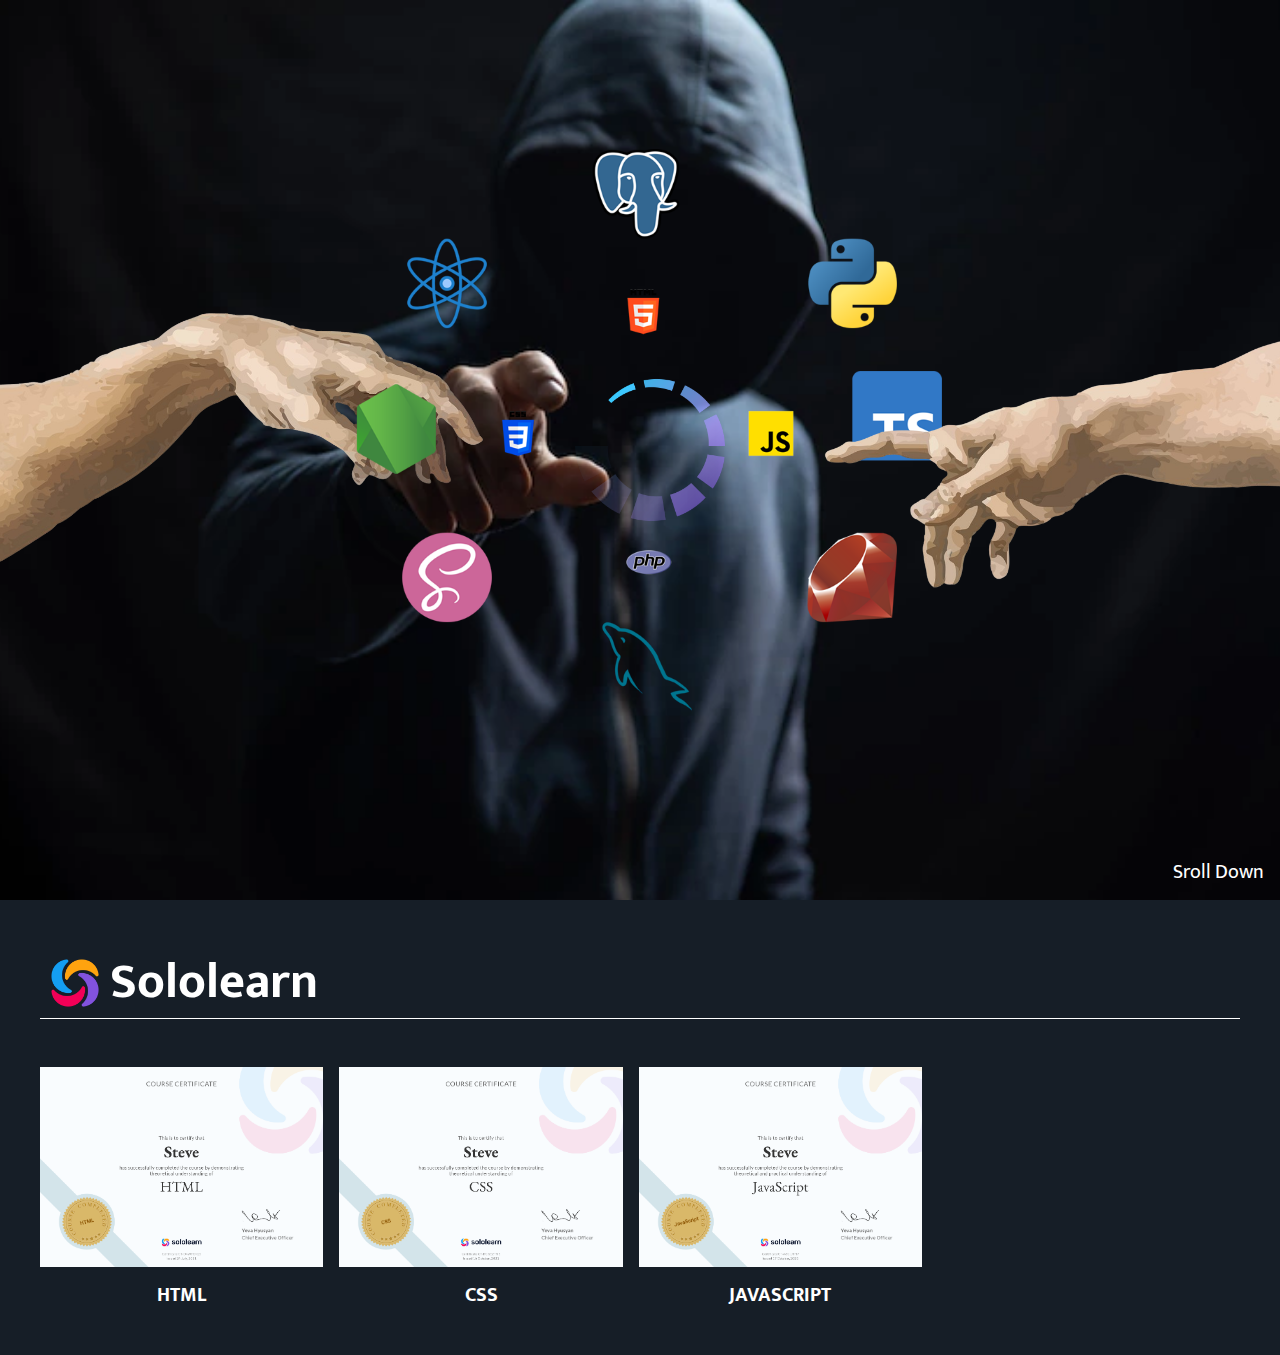
<file: cerificados/certificados.html>
<!DOCTYPE html>
<html lang="en">
<head>
    <meta charset="UTF-8">
    <meta http-equiv="X-UA-Compatible" content="IE=edge">
    <meta name="viewport" content="width=device-width, initial-scale=1.0">
    <!-- css style -->
    <link rel="stylesheet" href="../style/normalize.css">
    <link rel="stylesheet" href="../style/certificados.css">
    <!-- icons -->
    <link rel="stylesheet" href="https://unicons.iconscout.com/release/v4.0.0/css/line.css">
    <!-- logo -->
    <link rel="icon" href="../img/logo.png">
    <title>Certificados | Stiven</title>
</head>
<body>
    <header class="header">
        <img src="../img/certificado/header-left.png" class="arm left" alt="">
        <div class="header__logos">
            <img src="../img/certificado/loading.png" class="logo" alt="">
            <img src="../img/certificado/ruleta-logos-2.png" class="rulete one" alt="">
            <img src="../img/certificado/ruleta-logos.png" class="rulete two" alt="">
        </div>
        <img src="../img/certificado/header-right.png" class="arm right" alt="">
        <a href="#sololearn" class="scroll"><i class="uil uil-angle-down"></i>Sroll Down</a>
    </header>
    <main class="main">
        <section class="sololearn">
            <div class="sololearn__title--container">
                <img src="../img/certificado/sololearn.webp" class="sololearn__logo" alt="">
                <h2 class="sololearn__title">Sololearn</h2>
            </div>
            <div class="cretificados">
                <div class="html">
                    <img src="../img/certificado/sololearn-html.png" class="cerficados__img" alt="">
                    <h3 class="cerficado__title">HTML</h3>
                </div>
                <div class="css">
                    <img src="../img/certificado/sololearn-css.png" class="cerficados__img" alt="">
                    <h3 class="cerficado__title">CSS</h3>
                </div>
                <div class="js">
                    <img src="../img/certificado/sololearn-js.png" class="cerficados__img" alt="">
                    <h3 class="cerficado__title">JAVASCRIPT</h3>
                </div>
            </div>
        </section>

        <section class="container__imgs--actives">
            <div class="container__imgs">
                <img id="img-active" src="../img/certificado/sololearn-html.png" alt="">
                <button id="btn-close"><i class="uil uil-times"></i></button>
                <button id="btn-prev"><i class="uil uil-angle-left-b"></i></button>
                <button id="btn-next"><i class="uil uil-angle-right-b"></i></button>
            </div>
        </section>
    </main>

    <script src="../scripts/certificado.js"></script>
</body>
</html>
</file>
<file: style/certificados.css>
@import url('https://fonts.googleapis.com/css2?family=Mukta:wght@200;400;500;600&display=swap');

body{
    font-family: 'Mukta', sans-serif;
    background-color: hsl(212, 28%, 12%);
}

/* header */
.header{
    height: 100vh;
    background-image: url(../img/certificado/bg.webp);
    background-size: cover;
    background-repeat: no-repeat;
    background-position: center;
    overflow: hidden;
    display: flex;
    align-items: center;
    justify-content: space-between;
    position: relative;
}

.arm{
    width: 700px;
    height: 300px;
}

.left{
    transform: translateX(-80px);
}

.right{
    transform: translateX(80px);
}

.header__logos{
    position: relative;
    display: flex;
    align-items: center;
    justify-content: center;
}

.logo{
    width: 150px;
    height: 150px;
    animation: turn1 10s linear infinite;
}

.rulete{
    position: absolute;
}

.one{
    width: 350px;
    height: 350px;
    animation: turn2 16s linear infinite;
}

.two{
    width: 700px;
    height: 700px;
    animation: turn1 26s linear infinite;
}

@keyframes turn1{
    to{
        transform: rotate(1turn);
    }
}

@keyframes turn2{
    to{
        transform: rotate(-1turn);
    }
}

.scroll{
    position: absolute;
    bottom: 0;
    right: 0;
    color: #fff;
    font-size: 20px;
    margin-right: 1rem;
    margin-bottom: 1rem;
    display: flex;
    align-items: center;
    transition: .5s;
}
.scroll i{
    font-size: 30px;
}

.scroll:hover{
    transform: translateY(-5px);
}

.main{
    max-width: 1200px;
    margin: auto;
    overflow: hidden;
}

.sololearn__title--container{
    display: flex;
    margin-top: 3rem;
    align-items: center;
    border-bottom: 1px solid#fff;
}

.sololearn__logo{
    width: 70px;
    height: 70px;
}

.sololearn__title{
    color: #fff;
    font-size: 50px;
}

.cretificados{
    display: flex;
    align-items: center;
    gap: 1rem;
    margin-top: 3rem;
    margin-bottom: 3rem;
}

.cerficados__img{
    width: 100%;
    max-width: 300px;
    height: 200px;
    cursor: pointer;
}

.cerficado__title{
    color: #fff;
    font-size: 20px;
    text-align: center;
    margin-top: .75rem;
}

#img-active{
    width: 100%;
    height: auto;
}

.container__imgs--actives{
    position: fixed;
    top: 0;
    left: 0;
    z-index: 100;
    width: 100%;
    height: 100%;
    display: none;
    justify-content: center;
    align-items: center;
    background-color: rgba(0, 0, 0, .65);
}

.container__imgs{
    width: 90%;
    max-width: 800px;
    height: 500px;
    display: flex;
    justify-content: center;
    position: relative;
}

.container__imgs button{
    background-color: transparent;
    cursor: pointer;
    border: none;
}

#btn-close{
    position: absolute;
    top: 0;
    right: 0;
    font-size: 3rem;
}

#btn-prev{
    position: absolute;
    top: 50%;
    left: 0;
    font-size: 3rem;
}

#btn-next{
    position: absolute;
    top: 50%;
    right: 0;
    font-size: 3rem;
}

/* scroll bar */
::-webkit-scrollbar{
    width: .60rem;
    background-color: #fff;
    border-radius: .5rem;
}

::-webkit-scrollbar-thumb{
    background-color: hsl(0, 0%, 3%);
    border-radius: .5rem;
}

::-webkit-scrollbar-thumb:hover{
    background-color: hsl(0, 0%, 3%);
}

@media screen and (max-width: 1200px) {
    .left{
        transform: translateX(-120px);
    }
    
    .right{
        transform: translateX(40px);
    }
}

@media screen and (max-width: 1100px) {

    .arm{
        width: 500px;
        height: 300px;
    }

    .left{
        transform: translateX(-120px);
    }
    
    .right{
        transform: translateX(40px);
    }
}

@media screen and (max-width: 950px) {

    .arm{
        width: 450px;
        height: 250px;
    }

    .left{
        transform: translateX(-120px);
    }
    
    .right{
        transform: translateX(40px);
    }

    .logo{
        width: 100px;
        height: 100px;
        animation: turn1 10s linear infinite;
    }

    .one{
        width: 300px;
        height: 300px;
    }
    
    .two{
        width: 600px;
        height: 600px;
    }

    
.main{
    margin-left: 1rem;
    margin-right: 1rem;
}
}

@media screen and (max-width: 800px){
    .header{
        height: 80vh;
    }

    .left{
        transform: translateX(-100px);
    }

    .arm{
        width: 400px;
        height: 200px;
    }

    .logo{
        width: 80px;
        height: 80px;
    }

    .one{
        width: 250px;
        height: 250px;
    }
    
    .two{
        width: 500px;
        height: 500px;
    }
}

@media screen and (max-width: 700px){
    .header{
        height: 70vh;
    }

    .left{
        transform: translateX(-40px);
    }

    .arm{
        width: 300px;
        height: 100px;
    }
}

@media screen and (max-width: 550px){
    .header{
        height: 60vh;
    }

    .left{
        transform: translateX(-40px);
    }

    .arm{
        width: 300px;
        height: 100px;
    }

    .logo{
        width: 60px;
        height: 60px;
    }

    .one{
        width: 200px;
        height: 200px;
    }
    
    .two{
        width: 400px;
        height: 400px;
    }
}

@media screen and (max-width: 400px){
    .header{
        height: 50vh;
    }

    .left{
        transform: translateX(-40px);
    }

    .arm{
        width: 200px;
        height: 80px;
    }

    .logo{
        width: 60px;
        height: 60px;
    }

    .two{
        width: 300px;
        height: 300px;
    }

    .sololearn__logo{
        width: 50px;
        height: 50px;
    }
    
    .sololearn__title{
        font-size: 30px;
    }

    .cretificados{
        flex-direction: column;
    }

    .container__imgs{
        height: 300px;
    }
}

@media screen and (max-width: 350px){
    .header{
        height: 50vh;
    }

    .left{
        transform: translateX(-40px);
    }

    .arm{
        width: 180px;
        height: 70px;
    }

    .logo{
        width: 60px;
        height: 60px;
    }

    .one{
        width: 150px;
        height: 150px;
    }

    .two{
        width: 250px;
        height: 250px;
    }
}

@media screen and (max-width: 300px){
    .header{
        height: 40vh;
    }

    .left{
        transform: translateX(-50px);
    }

    .container__imgs{
        height: 200px;
    }
    
        .arm{
        width: 150px;
        height: 60px;
    }

    .logo{
        width: 50px;
        height: 50px;
    }

    .one{
        width: 120px;
        height: 120px;
    }

    .two{
        width: 200px;
        height: 200px;
    }
}
</file>
